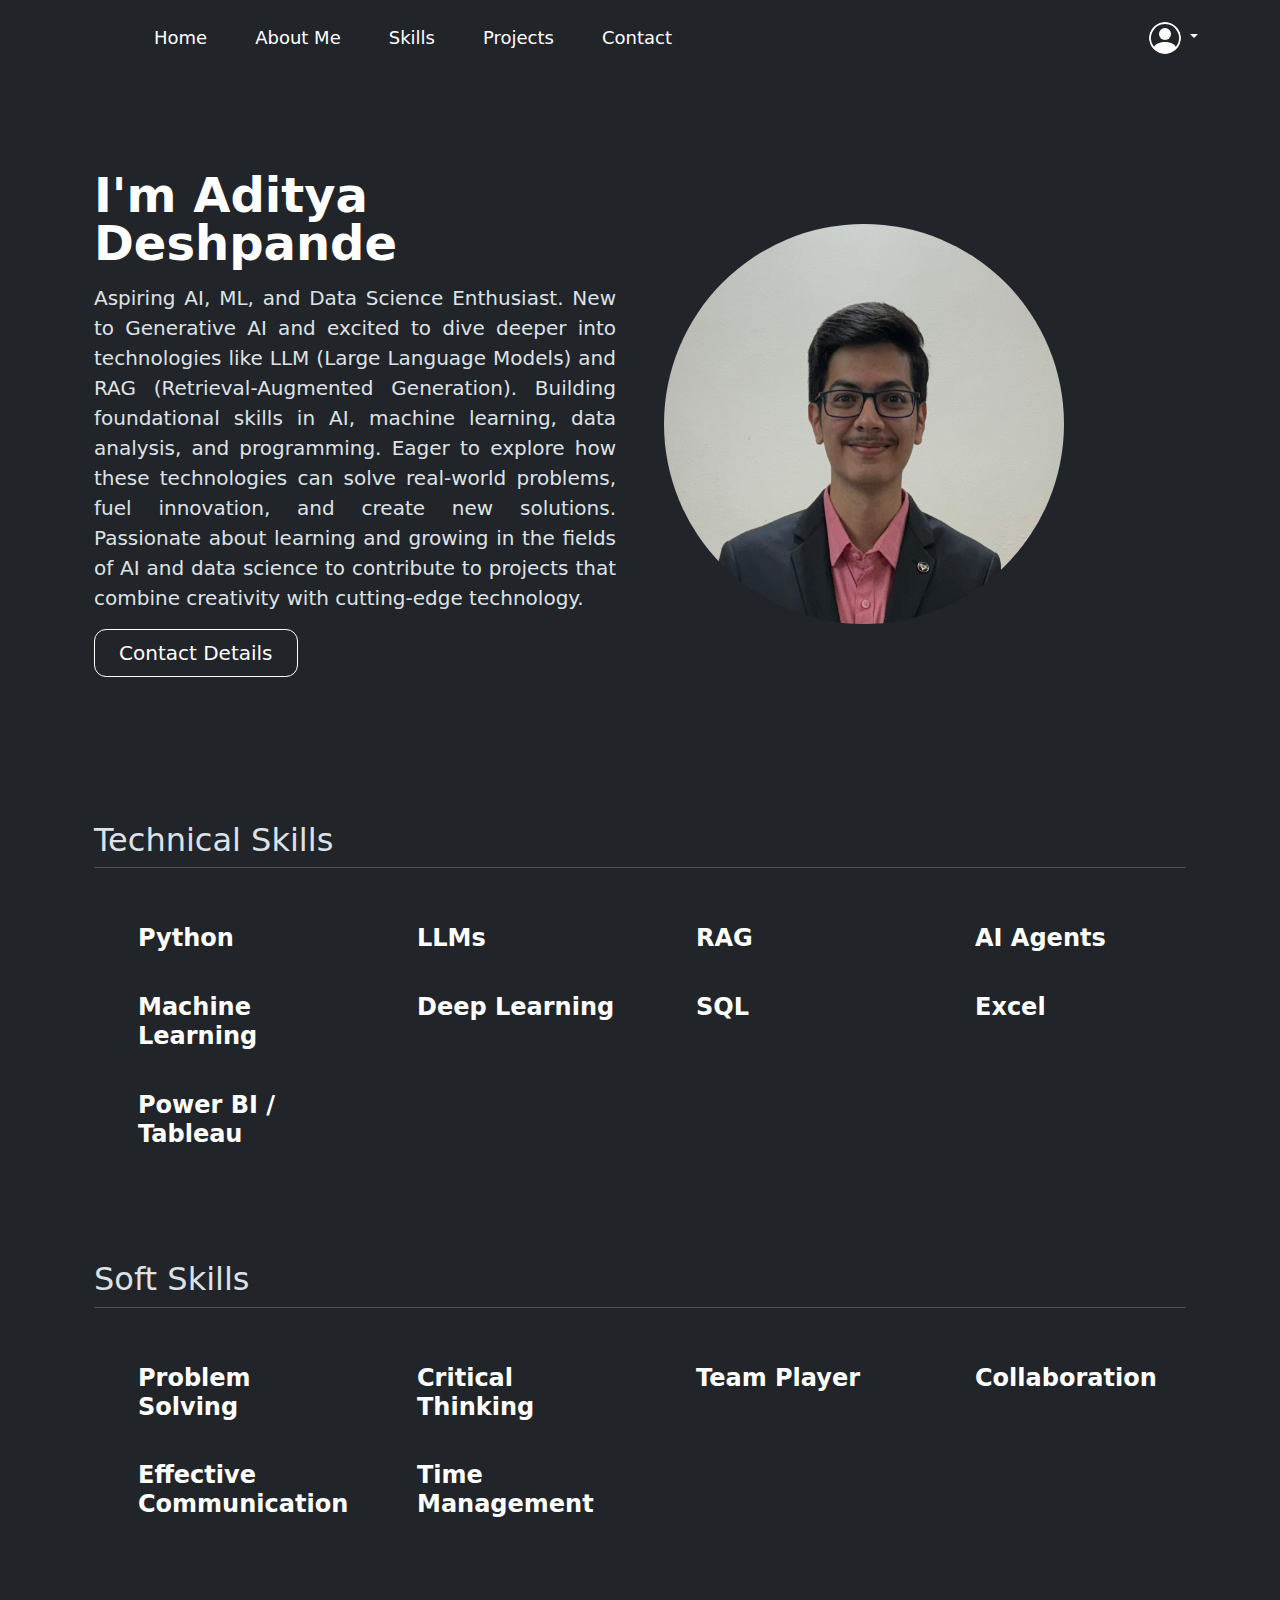
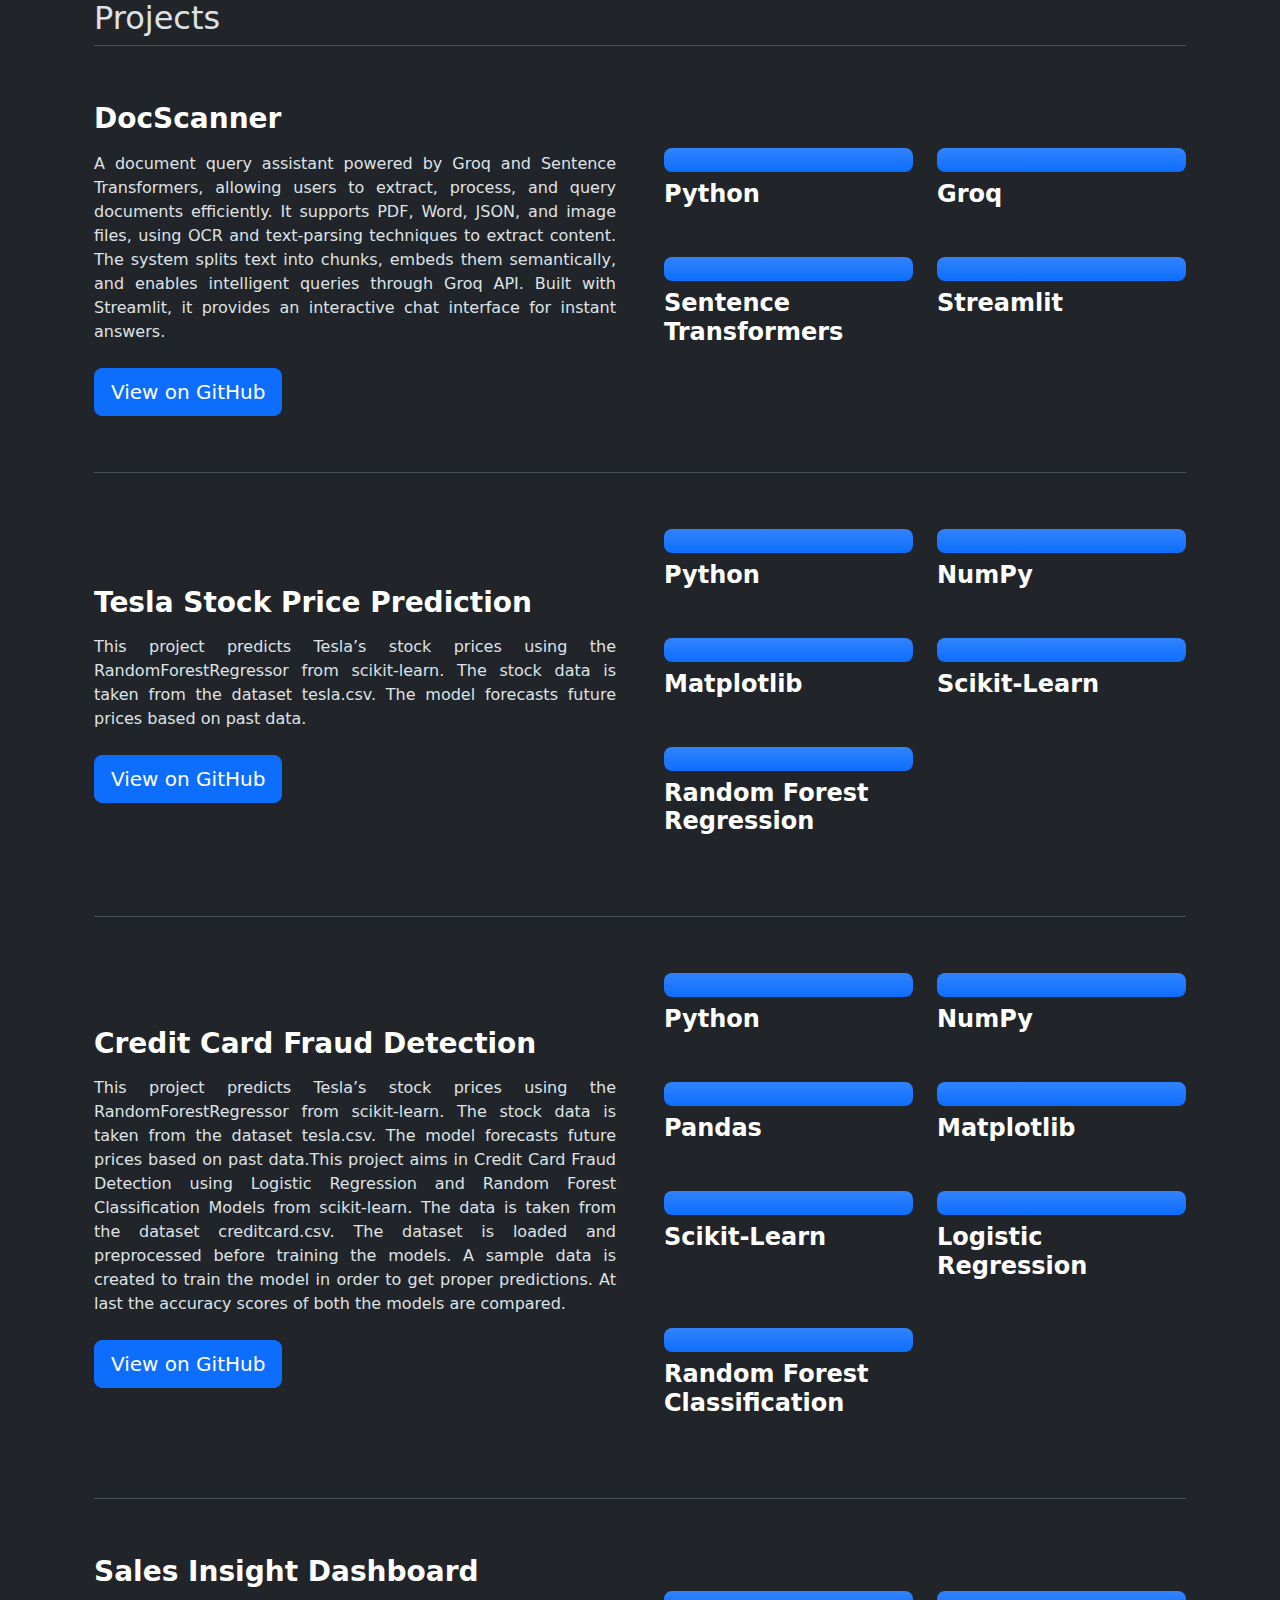
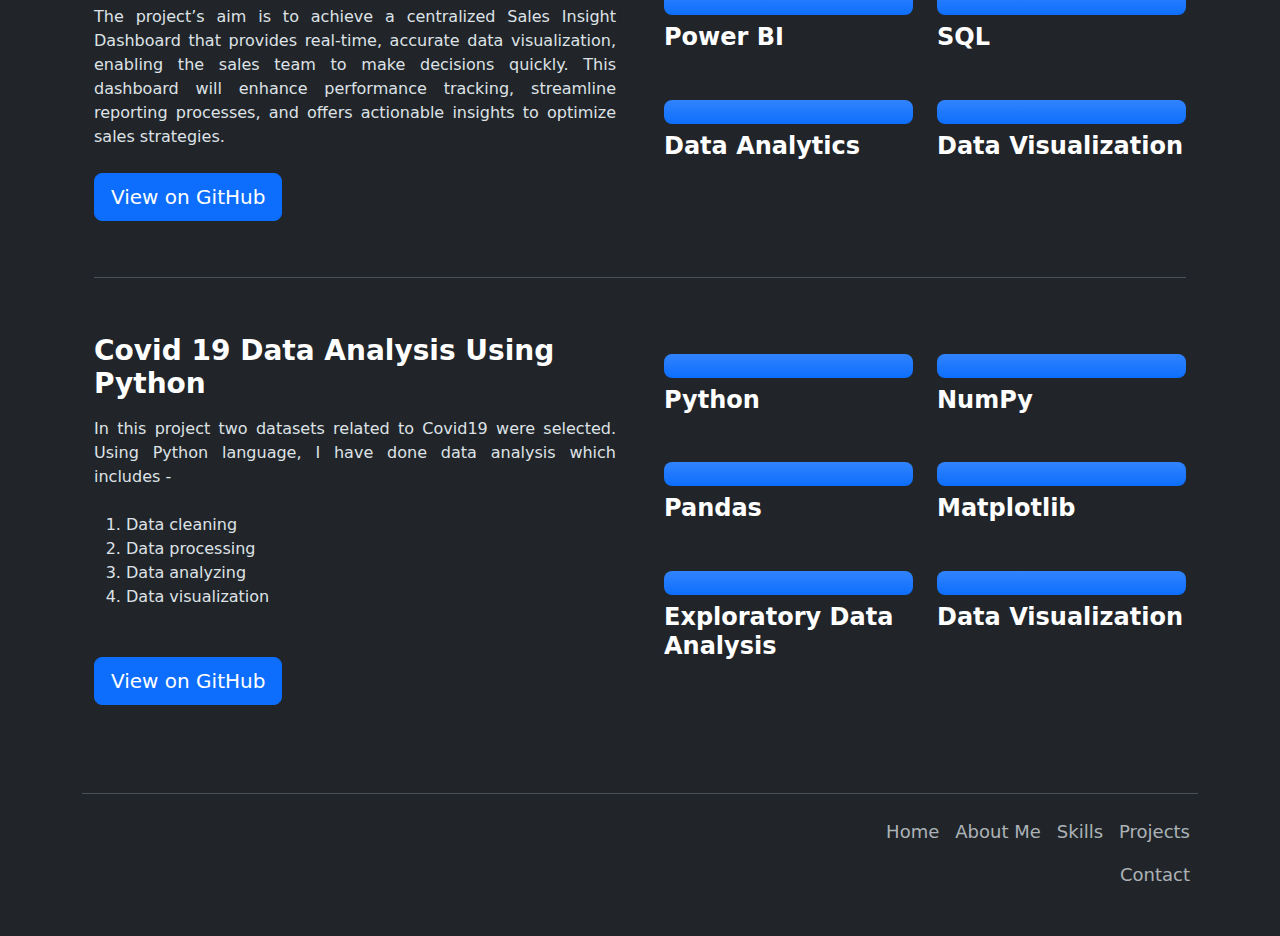
<file: index.html>
<!DOCTYPE html>
<html lang="en" data-bs-theme="dark">
<head>
    <meta charset="UTF-8">
    <title>Aditya's Portfolio</title>
    <link href="https://cdn.jsdelivr.net/npm/bootstrap@5.3.3/dist/css/bootstrap.min.css" rel="stylesheet" integrity="sha384-QWTKZyjpPEjISv5WaRU9OFeRpok6YctnYmDr5pNlyT2bRjXh0JMhjY6hW+ALEwIH" crossorigin="anonymous">
    <script src="https://cdn.jsdelivr.net/npm/bootstrap@5.3.3/dist/js/bootstrap.bundle.min.js" integrity="sha384-YvpcrYf0tY3lHB60NNkmXc5s9fDVZLESaAA55NDzOxhy9GkcIdslK1eN7N6jIeHz" crossorigin="anonymous"></script>
    <link rel="stylesheet" href="./style.css">
</head>
<body>
    <div class="container">
        <div class="d-flex flex-wrap align-items-center justify-content-center justify-content-lg-start py-3">
          <a href="/" class="d-flex align-items-center mb-2 mb-lg-0 link-body-emphasis text-decoration-none">
            <svg class="bi me-2" width="40" height="32" role="img" aria-label="Bootstrap"><use xlink:href="#bootstrap"></use></svg>
          </a>
  
          <ul class="nav col-12 col-lg-auto me-lg-auto mb-2 justify-content-center mb-md-0">
            <li><a href="./index.html" class="nav-link px-2 link-body-emphasis mx-3">Home</a></li>
            <li><a href="#Home" class="nav-link px-2 link-body-emphasis mx-3">About Me</a></li>
            <li><a href="#Skills" class="nav-link px-2 link-body-emphasis mx-3">Skills</a></li>
            <li><a href="#Projects" class="nav-link px-2 link-body-emphasis mx-3">Projects</a></li>
            <li><a href="./contact.html" class="nav-link px-2 link-body-emphasis mx-3">Contact</a></li>
          </ul>
  
          
  
          <div class="dropdown text-end">
            <a href="#" class="d-block link-body-emphasis text-decoration-none dropdown-toggle" data-bs-toggle="dropdown" aria-expanded="false">
              <img src="./person-circle.svg" alt="mdo" width="32" height="32" class="rounded-circle" >
            </a>
            <ul class="dropdown-menu text-small" >
              <li><a class="dropdown-item" href="./contact.html">Contact</a></li>
              <li><a class="dropdown-item" href="https://www.linkedin.com/in/adityadeshpande03/" target="_blank">LinkedIn</a></li>
              <li><a class="dropdown-item" href="https://github.com/adityadeshpande03" target="_blank">GitHub</a></li>
            </ul>
          </div>
        </div>
      </div>
      <section id="Home">
      <div class="container col-xxl-8 px-4 py-5">
        <div class="row flex-lg-row-reverse align-items-center g-5 py-5">
          <div class="col-10 col-sm-8 col-lg-6">
            <img class="profile-image" src="photo.jpeg" class="d-block mx-lg-auto img-fluid" alt="Bootstrap Themes" width="400" height="400" loading="lazy">
          </div>
          <div class="col-lg-6">
            <h2 class="display-5 fw-bold text-body-emphasis lh-1 mb-3">I'm Aditya Deshpande</h2>
            <p class="lead">Aspiring AI, ML, and Data Science Enthusiast. New to Generative AI and excited to dive deeper into technologies like LLM (Large Language Models) and RAG (Retrieval-Augmented Generation). Building foundational skills in AI, machine learning, data analysis, and programming. Eager to explore how these technologies can solve real-world problems, fuel innovation, and create new solutions. Passionate about learning and growing in the fields of AI and data science to contribute to projects that combine creativity with cutting-edge technology.</p>
            <div class="d-grid gap-2 d-md-flex justify-content-md-start">
              <button type="button" class="btn con-buton btn-lg px-4 me-md-2"><a class="con-button"href="./contact.html">Contact Details</a></button>
            </div>
          </div>
        </div>
      </div>
    </section>

    <section id="Skills">
        <div class="container px-4 py-5" id="icon-grid">
            <h2 class="pb-2 border-bottom">Technical Skills</h2>
        
            <div class="row row-cols-1 row-cols-sm-2 row-cols-md-3 row-cols-lg-4 g-4 py-5">
              <div class="col d-flex align-items-start">
                
                <svg class="bi text-body-secondary flex-shrink-0 me-3" width="1.75em" height="1.75em"><use xlink:href="#bootstrap"></use></svg>
                <div>
                  <h3 class="fw-bold mb-0 fs-4 text-body-emphasis">Python</h3>
                  <p></p>
                </div>
              </div>
              <div class="col d-flex align-items-start">
                <svg class="bi text-body-secondary flex-shrink-0 me-3" width="1.75em" height="1.75em"><use xlink:href="#cpu-fill"></use></svg>
                <div>
                  <h3 class="fw-bold mb-0 fs-4 text-body-emphasis">LLMs</h3>
                  <p></p>
                </div>
              </div>
              <div class="col d-flex align-items-start">
                <svg class="bi text-body-secondary flex-shrink-0 me-3" width="1.75em" height="1.75em"><use xlink:href="#calendar3"></use></svg>
                <div>
                  <h3 class="fw-bold mb-0 fs-4 text-body-emphasis">RAG</h3>
                  <p></p>
                </div>
              </div>
              <div class="col d-flex align-items-start">
                <svg class="bi text-body-secondary flex-shrink-0 me-3" width="1.75em" height="1.75em"><use xlink:href="#home"></use></svg>
                <div>
                  <h3 class="fw-bold mb-0 fs-4 text-body-emphasis">AI Agents</h3>
                  <p></p>
                </div>
              </div>
              <div class="col d-flex align-items-start">
                <svg class="bi text-body-secondary flex-shrink-0 me-3" width="1.75em" height="1.75em"><use xlink:href="#speedometer2"></use></svg>
                <div>
                  <h3 class="fw-bold mb-0 fs-4 text-body-emphasis">Machine Learning</h3>
                  <p></p>
                </div>
              </div>
              <div class="col d-flex align-items-start">
                <svg class="bi text-body-secondary flex-shrink-0 me-3" width="1.75em" height="1.75em"><use xlink:href="#toggles2"></use></svg>
                <div>
                  <h3 class="fw-bold mb-0 fs-4 text-body-emphasis">Deep Learning</h3>
                  <p></p>
                </div>
              </div>
              <div class="col d-flex align-items-start">
                <svg class="bi text-body-secondary flex-shrink-0 me-3" width="1.75em" height="1.75em"><use xlink:href="#geo-fill"></use></svg>
                <div>
                  <h3 class="fw-bold mb-0 fs-4 text-body-emphasis">SQL</h3>
                  <p></p>
                </div>
              </div>
                <div class="col d-flex align-items-start">
                <svg class="bi text-body-secondary flex-shrink-0 me-3" width="1.75em" height="1.75em"><use xlink:href="#geo-fill"></use></svg>
                <div>
                  <h3 class="fw-bold mb-0 fs-4 text-body-emphasis">Excel</h3>
                  <p></p>
                </div>
              </div>
              <div class="col d-flex align-items-start">
                <svg class="bi text-body-secondary flex-shrink-0 me-3" width="1.75em" height="1.75em"><use xlink:href="#tools"></use></svg>
                <div>
                  <h3 class="fw-bold mb-0 fs-4 text-body-emphasis">Power BI / Tableau</h3>
                  <p></p>
                </div>
              </div>
            </div>
          </div>
          <div class="container px-4 " id="icon-grid2">
            <h2 class="pb-2 border-bottom">Soft Skills</h2>
        
            <div class="row row-cols-1 row-cols-sm-2 row-cols-md-3 row-cols-lg-4 g-4 py-5">
              <div class="col d-flex align-items-start">
                
                <svg class="bi text-body-secondary flex-shrink-0 me-3" width="1.75em" height="1.75em"><use xlink:href="#bootstrap"></use></svg>
                <div>
                  <h3 class="fw-bold mb-0 fs-4 text-body-emphasis">Problem Solving</h3>
                  <p></p>
                </div>
              </div>
              <div class="col d-flex align-items-start">
                <svg class="bi text-body-secondary flex-shrink-0 me-3" width="1.75em" height="1.75em"><use xlink:href="#cpu-fill"></use></svg>
                <div>
                  <h3 class="fw-bold mb-0 fs-4 text-body-emphasis">Critical Thinking</h3>
                  <p></p>
                </div>
              </div>
              <div class="col d-flex align-items-start">
                <svg class="bi text-body-secondary flex-shrink-0 me-3" width="1.75em" height="1.75em"><use xlink:href="#calendar3"></use></svg>
                <div>
                  <h3 class="fw-bold mb-0 fs-4 text-body-emphasis">Team Player</h3>
                  <p></p>
                </div>
              </div>
              <div class="col d-flex align-items-start">
                <svg class="bi text-body-secondary flex-shrink-0 me-3" width="1.75em" height="1.75em"><use xlink:href="#home"></use></svg>
                <div>
                  <h3 class="fw-bold mb-0 fs-4 text-body-emphasis">Collaboration</h3>
                  <p></p>
                </div>
              </div>
              <div class="col d-flex align-items-start">
                <svg class="bi text-body-secondary flex-shrink-0 me-3" width="1.75em" height="1.75em"><use xlink:href="#speedometer2"></use></svg>
                <div>
                  <h3 class="fw-bold mb-0 fs-4 text-body-emphasis">Effective Communication</h3>
                  <p></p>
                </div>
              </div>
              <div class="col d-flex align-items-start">
                <svg class="bi text-body-secondary flex-shrink-0 me-3" width="1.75em" height="1.75em"><use xlink:href="#toggles2"></use></svg>
                <div>
                  <h3 class="fw-bold mb-0 fs-4 text-body-emphasis">Time Management</h3>
                  <p></p>
                </div>
              </div>
              
              
              </div>
            </div>
          </div>

    </section>

    <section id="Projects">
        <div class="container px-4 py-3 ">
            <h2 class="pb-2 border-bottom">Projects</h2>
        
            <div class="row row-cols-1 row-cols-md-2 align-items-md-center g-5 py-5">
              <div class="col d-flex flex-column align-items-start gap-2">
                <h3 class="fw-bold text-body-emphasis">DocScanner</h3>
                <p class="text-body-project">A document query assistant powered by Groq and Sentence Transformers, allowing users to extract, process, and query documents efficiently. It supports PDF, Word, JSON, and image files, using OCR and text-parsing techniques to extract content. The system splits text into chunks, embeds them semantically, and enables intelligent queries through Groq API. Built with Streamlit, it provides an interactive chat interface for instant answers.</p>
                <a href="https://github.com/adityadeshpande03/DocScanner" target="_blank" class="btn btn-primary btn-lg">View on GitHub</a>
              </div>
        
              <div class="col">
                <div class="row row-cols-1 row-cols-sm-2 g-4">
                  <div class="col d-flex flex-column gap-2">
                    <div class="feature-icon-small d-inline-flex align-items-center justify-content-center text-bg-primary bg-gradient fs-4 rounded-3">
                      <svg class="bi" width="1em" height="1em">
                        <use xlink:href="#collection"></use>
                      </svg>
                    </div>
                    <h4 class="fw-semibold mb-0 text-body-emphasis">Python</h4>
                    <p class="text-body-secondary"></p>
                  </div>
                  <div class="col d-flex flex-column gap-2">
                    <div class="feature-icon-small d-inline-flex align-items-center justify-content-center text-bg-primary bg-gradient fs-4 rounded-3">
                      <svg class="bi" width="1em" height="1em">
                        <use xlink:href="#speedometer"></use>
                      </svg>
                    </div>
                    <h4 class="fw-semibold mb-0 text-body-emphasis">Groq</h4>
                    <p class="text-body-secondary"></p>
                  </div>
        
                  <div class="col d-flex flex-column gap-2">
                    <div class="feature-icon-small d-inline-flex align-items-center justify-content-center text-bg-primary bg-gradient fs-4 rounded-3">
                      <svg class="bi" width="1em" height="1em">
                        <use xlink:href="#gear-fill"></use>
                      </svg>
                    </div>
                    <h4 class="fw-semibold mb-0 text-body-emphasis">Sentence Transformers</h4>
                    <p class="text-body-secondary"></p>
                  </div>
        
                  <div class="col d-flex flex-column gap-2">
                    <div class="feature-icon-small d-inline-flex align-items-center justify-content-center text-bg-primary bg-gradient fs-4 rounded-3">
                      <svg class="bi" width="1em" height="1em">
                        <use xlink:href="#speedometer"></use>
                      </svg>
                    </div>
                    <h4 class="fw-semibold mb-0 text-body-emphasis">Streamlit</h4>
                    <p class="text-body-secondary"></p>
                  </div>
        
                  
                  
                </div>
              </div>
            </div>
            <h2 class="pb-2 border-bottom"></h2>

            <div class="row row-cols-1 row-cols-md-2 align-items-md-center g-5 py-5">
              <div class="col d-flex flex-column align-items-start gap-2">
                <h3 class="fw-bold text-body-emphasis">Tesla Stock Price Prediction</h3>
                <p class="text-body-project">This project predicts Tesla’s stock prices using the RandomForestRegressor from scikit-learn. The stock data is taken from the dataset tesla.csv. The model forecasts future prices based on past data.</p>
                <a href="https://github.com/adityadeshpande03/Tesla-Stock-Price-Prediction" target="_blank" class="btn btn-primary btn-lg">View on GitHub</a>
              </div>
        
              <div class="col">
                <div class="row row-cols-1 row-cols-sm-2 g-4">
                  <div class="col d-flex flex-column gap-2">
                    <div class="feature-icon-small d-inline-flex align-items-center justify-content-center text-bg-primary bg-gradient fs-4 rounded-3">
                      <svg class="bi" width="1em" height="1em">
                        <use xlink:href="#collection"></use>
                      </svg>
                    </div>
                    <h4 class="fw-semibold mb-0 text-body-emphasis">Python</h4>
                    <p class="text-body-secondary"></p>
                  </div>
                  <div class="col d-flex flex-column gap-2">
                    <div class="feature-icon-small d-inline-flex align-items-center justify-content-center text-bg-primary bg-gradient fs-4 rounded-3">
                      <svg class="bi" width="1em" height="1em">
                        <use xlink:href="#speedometer"></use>
                      </svg>
                    </div>
                    <h4 class="fw-semibold mb-0 text-body-emphasis">NumPy</h4>
                    <p class="text-body-secondary"></p>
                  </div>
        
                  <div class="col d-flex flex-column gap-2">
                    <div class="feature-icon-small d-inline-flex align-items-center justify-content-center text-bg-primary bg-gradient fs-4 rounded-3">
                      <svg class="bi" width="1em" height="1em">
                        <use xlink:href="#gear-fill"></use>
                      </svg>
                    </div>
                    <h4 class="fw-semibold mb-0 text-body-emphasis">Matplotlib</h4>
                    <p class="text-body-secondary"></p>
                  </div>
        
                  <div class="col d-flex flex-column gap-2">
                    <div class="feature-icon-small d-inline-flex align-items-center justify-content-center text-bg-primary bg-gradient fs-4 rounded-3">
                      <svg class="bi" width="1em" height="1em">
                        <use xlink:href="#speedometer"></use>
                      </svg>
                    </div>
                    <h4 class="fw-semibold mb-0 text-body-emphasis">Scikit-Learn</h4>
                    <p class="text-body-secondary"></p>
                  </div>
        
                  <div class="col d-flex flex-column gap-2">
                    <div class="feature-icon-small d-inline-flex align-items-center justify-content-center text-bg-primary bg-gradient fs-4 rounded-3">
                      <svg class="bi" width="1em" height="1em">
                        <use xlink:href="#table"></use>
                      </svg>
                    </div>
                    <h4 class="fw-semibold mb-0 text-body-emphasis">Random Forest Regression</h4>
                    <p class="text-body-secondary"></p>
                  </div>
                  
                </div>
              </div>
            </div>
            <h2 class="pb-2 border-bottom"></h2>

            <div class="row row-cols-1 row-cols-md-2 align-items-md-center g-5 py-5">
                <div class="col d-flex flex-column align-items-start gap-2">
                  <h3 class="fw-bold text-body-emphasis">Credit Card Fraud Detection</h3>
                  <p class="text-body-project">This project predicts Tesla’s stock prices using the RandomForestRegressor from scikit-learn. The stock data is taken from the dataset tesla.csv. The model forecasts future prices based on past data.This project aims in Credit Card Fraud Detection using Logistic Regression and Random Forest Classification Models from scikit-learn. The data is taken from the dataset creditcard.csv. The dataset is loaded and preprocessed before training the models. A sample data is created to train the model in order to get proper predictions. At last the accuracy scores of both the models are compared.</p>
                  <a href="https://github.com/adityadeshpande03/Credit-Card-Fraud-Detection" target="_blank" class="btn btn-primary btn-lg">View on GitHub</a>
                </div>
          
                <div class="col">
                  <div class="row row-cols-1 row-cols-sm-2 g-4">
                    <div class="col d-flex flex-column gap-2">
                      <div class="feature-icon-small d-inline-flex align-items-center justify-content-center text-bg-primary bg-gradient fs-4 rounded-3">
                        <svg class="bi" width="1em" height="1em">
                          <use xlink:href="#collection"></use>
                        </svg>
                      </div>
                      <h4 class="fw-semibold mb-0 text-body-emphasis">Python</h4>
                      <p class="text-body-secondary"></p>
                    </div>
                    <div class="col d-flex flex-column gap-2">
                      <div class="feature-icon-small d-inline-flex align-items-center justify-content-center text-bg-primary bg-gradient fs-4 rounded-3">
                        <svg class="bi" width="1em" height="1em">
                          <use xlink:href="#speedometer"></use>
                        </svg>
                      </div>
                      <h4 class="fw-semibold mb-0 text-body-emphasis">NumPy</h4>
                      <p class="text-body-secondary"></p>
                    </div>
          
                    <div class="col d-flex flex-column gap-2">
                      <div class="feature-icon-small d-inline-flex align-items-center justify-content-center text-bg-primary bg-gradient fs-4 rounded-3">
                        <svg class="bi" width="1em" height="1em">
                          <use xlink:href="#gear-fill"></use>
                        </svg>
                      </div>
                      <h4 class="fw-semibold mb-0 text-body-emphasis">Pandas</h4>
                      <p class="text-body-secondary"></p>
                    </div>
          
                    <div class="col d-flex flex-column gap-2">
                      <div class="feature-icon-small d-inline-flex align-items-center justify-content-center text-bg-primary bg-gradient fs-4 rounded-3">
                        <svg class="bi" width="1em" height="1em">
                          <use xlink:href="#speedometer"></use>
                        </svg>
                      </div>
                      <h4 class="fw-semibold mb-0 text-body-emphasis">Matplotlib</h4>
                      <p class="text-body-secondary"></p>
                    </div>
          
                    <div class="col d-flex flex-column gap-2">
                      <div class="feature-icon-small d-inline-flex align-items-center justify-content-center text-bg-primary bg-gradient fs-4 rounded-3">
                        <svg class="bi" width="1em" height="1em">
                          <use xlink:href="#table"></use>
                        </svg>
                      </div>
                      <h4 class="fw-semibold mb-0 text-body-emphasis">Scikit-Learn</h4>
                      <p class="text-body-secondary"></p>
                    </div>
                    
                    <div class="col d-flex flex-column gap-2">
                        <div class="feature-icon-small d-inline-flex align-items-center justify-content-center text-bg-primary bg-gradient fs-4 rounded-3">
                          <svg class="bi" width="1em" height="1em">
                            <use xlink:href="#table"></use>
                          </svg>
                        </div>
                        <h4 class="fw-semibold mb-0 text-body-emphasis">Logistic Regression</h4>
                        <p class="text-body-secondary"></p>
                      </div><div class="col d-flex flex-column gap-2">
                        <div class="feature-icon-small d-inline-flex align-items-center justify-content-center text-bg-primary bg-gradient fs-4 rounded-3">
                          <svg class="bi" width="1em" height="1em">
                            <use xlink:href="#table"></use>
                          </svg>
                        </div>
                        <h4 class="fw-semibold mb-0 text-body-emphasis">Random Forest Classification</h4>
                        <p class="text-body-secondary"></p>
                      </div>

                  </div>
                </div>
              </div>
              <h2 class="pb-2 border-bottom"></h2>

              <div class="row row-cols-1 row-cols-md-2 align-items-md-center g-5 py-5">
                <div class="col d-flex flex-column align-items-start gap-2">
                  <h3 class="fw-bold text-body-emphasis">Sales Insight Dashboard</h3>
                  <p class="text-body-project">The project’s aim is to achieve a centralized Sales Insight Dashboard that provides real-time, accurate data visualization, enabling the sales team to make decisions quickly. This dashboard will enhance performance tracking, streamline reporting processes, and oﬀers actionable insights to optimize sales strategies.</p>
                  <a href="https://github.com/adityadeshpande03/Sales-Insights-Data-Analysis-Project" target="_blank" class="btn btn-primary btn-lg">View on GitHub</a>
                </div>
          
                <div class="col">
                  <div class="row row-cols-1 row-cols-sm-2 g-4">
                    <div class="col d-flex flex-column gap-2">
                      <div class="feature-icon-small d-inline-flex align-items-center justify-content-center text-bg-primary bg-gradient fs-4 rounded-3">
                        <svg class="bi" width="1em" height="1em">
                          <use xlink:href="#collection"></use>
                        </svg>
                      </div>
                      <h4 class="fw-semibold mb-0 text-body-emphasis">Power BI</h4>
                      <p class="text-body-secondary"></p>
                    </div>
                    <div class="col d-flex flex-column gap-2">
                      <div class="feature-icon-small d-inline-flex align-items-center justify-content-center text-bg-primary bg-gradient fs-4 rounded-3">
                        <svg class="bi" width="1em" height="1em">
                          <use xlink:href="#speedometer"></use>
                        </svg>
                      </div>
                      <h4 class="fw-semibold mb-0 text-body-emphasis">SQL</h4>
                      <p class="text-body-secondary"></p>
                    </div>
          
                    <div class="col d-flex flex-column gap-2">
                      <div class="feature-icon-small d-inline-flex align-items-center justify-content-center text-bg-primary bg-gradient fs-4 rounded-3">
                        <svg class="bi" width="1em" height="1em">
                          <use xlink:href="#gear-fill"></use>
                        </svg>
                      </div>
                      <h4 class="fw-semibold mb-0 text-body-emphasis">Data Analytics</h4>
                      <p class="text-body-secondary"></p>
                    </div>
          
                    <div class="col d-flex flex-column gap-2">
                      <div class="feature-icon-small d-inline-flex align-items-center justify-content-center text-bg-primary bg-gradient fs-4 rounded-3">
                        <svg class="bi" width="1em" height="1em">
                          <use xlink:href="#speedometer"></use>
                        </svg>
                      </div>
                      <h4 class="fw-semibold mb-0 text-body-emphasis">Data Visualization</h4>
                      <p class="text-body-secondary"></p>
                    </div>
                    
                  </div>
                </div>
              </div>
              <h2 class="pb-2 border-bottom"></h2>

              <div class="row row-cols-1 row-cols-md-2 align-items-md-center g-5 py-5">
                <div class="col d-flex flex-column align-items-start gap-2">
                  <h3 class="fw-bold text-body-emphasis">Covid 19 Data Analysis Using Python</h3>
                  <p class="text-body-project">In this project two datasets related to Covid19 were selected. Using Python language, I have done data analysis which includes - <ol>
                    <li>Data cleaning</li>
                    <li>Data processing</li>
                    <li>Data analyzing</li>
                    <li>Data visualization</li>
                  </ol>
                </p>
                  <a href="https://github.com/adityadeshpande03/Covid19-Data-Analysis-Using-Python" target="_blank" class="btn btn-primary btn-lg">View on GitHub</a>
                </div>
          
                <div class="col">
                  <div class="row row-cols-1 row-cols-sm-2 g-4">
                    <div class="col d-flex flex-column gap-2">
                      <div class="feature-icon-small d-inline-flex align-items-center justify-content-center text-bg-primary bg-gradient fs-4 rounded-3">
                        <svg class="bi" width="1em" height="1em">
                          <use xlink:href="#collection"></use>
                        </svg>
                      </div>
                      <h4 class="fw-semibold mb-0 text-body-emphasis">Python</h4>
                      <p class="text-body-secondary"></p>
                    </div>
                    <div class="col d-flex flex-column gap-2">
                      <div class="feature-icon-small d-inline-flex align-items-center justify-content-center text-bg-primary bg-gradient fs-4 rounded-3">
                        <svg class="bi" width="1em" height="1em">
                          <use xlink:href="#speedometer"></use>
                        </svg>
                      </div>
                      <h4 class="fw-semibold mb-0 text-body-emphasis">NumPy</h4>
                      <p class="text-body-secondary"></p>
                    </div>
          
                    <div class="col d-flex flex-column gap-2">
                      <div class="feature-icon-small d-inline-flex align-items-center justify-content-center text-bg-primary bg-gradient fs-4 rounded-3">
                        <svg class="bi" width="1em" height="1em">
                          <use xlink:href="#gear-fill"></use>
                        </svg>
                      </div>
                      <h4 class="fw-semibold mb-0 text-body-emphasis">Pandas</h4>
                      <p class="text-body-secondary"></p>
                    </div>
          
                    <div class="col d-flex flex-column gap-2">
                      <div class="feature-icon-small d-inline-flex align-items-center justify-content-center text-bg-primary bg-gradient fs-4 rounded-3">
                        <svg class="bi" width="1em" height="1em">
                          <use xlink:href="#speedometer"></use>
                        </svg>
                      </div>
                      <h4 class="fw-semibold mb-0 text-body-emphasis">Matplotlib</h4>
                      <p class="text-body-secondary"></p>
                    </div>
          
                    <div class="col d-flex flex-column gap-2">
                      <div class="feature-icon-small d-inline-flex align-items-center justify-content-center text-bg-primary bg-gradient fs-4 rounded-3">
                        <svg class="bi" width="1em" height="1em">
                          <use xlink:href="#table"></use>
                        </svg>
                      </div>
                      <h4 class="fw-semibold mb-0 text-body-emphasis">Exploratory Data Analysis</h4>
                      <p class="text-body-secondary"></p>
                    </div>
                    
                    <div class="col d-flex flex-column gap-2">
                        <div class="feature-icon-small d-inline-flex align-items-center justify-content-center text-bg-primary bg-gradient fs-4 rounded-3">
                          <svg class="bi" width="1em" height="1em">
                            <use xlink:href="#table"></use>
                          </svg>
                        </div>
                        <h4 class="fw-semibold mb-0 text-body-emphasis">Data Visualization</h4>
                        <p class="text-body-secondary"></p>
                      </div>

                  </div>
                </div>
              </div>
          </div>

    </section>
    <section id="Footer">
      <div class="container">
        <footer class="d-flex flex-wrap justify-content-between align-items-center py-3 my-4 border-top">
          <p class="col-md-4 mb-0 text-body-secondary"></p>
      
          
      
          <ul class="nav col-md-4 justify-content-end">
            <li class="nav-item"><a href="./index.html" class="nav-link px-2 text-body-secondary">Home</a></li>
            <li class="nav-item"><a href="#Home" class="nav-link px-2 text-body-secondary">About Me</a></li>
            <li class="nav-item"><a href="#Skills" class="nav-link px-2 text-body-secondary">Skills</a></li>
            <li class="nav-item"><a href="#Projects" class="nav-link px-2 text-body-secondary">Projects</a></li>
            <li class="nav-item"><a href="./contact.html" class="nav-link px-2 text-body-secondary">Contact</a></li>
          </ul>

        </footer>
      </div>
    </section>
</body>
</html>
</file>
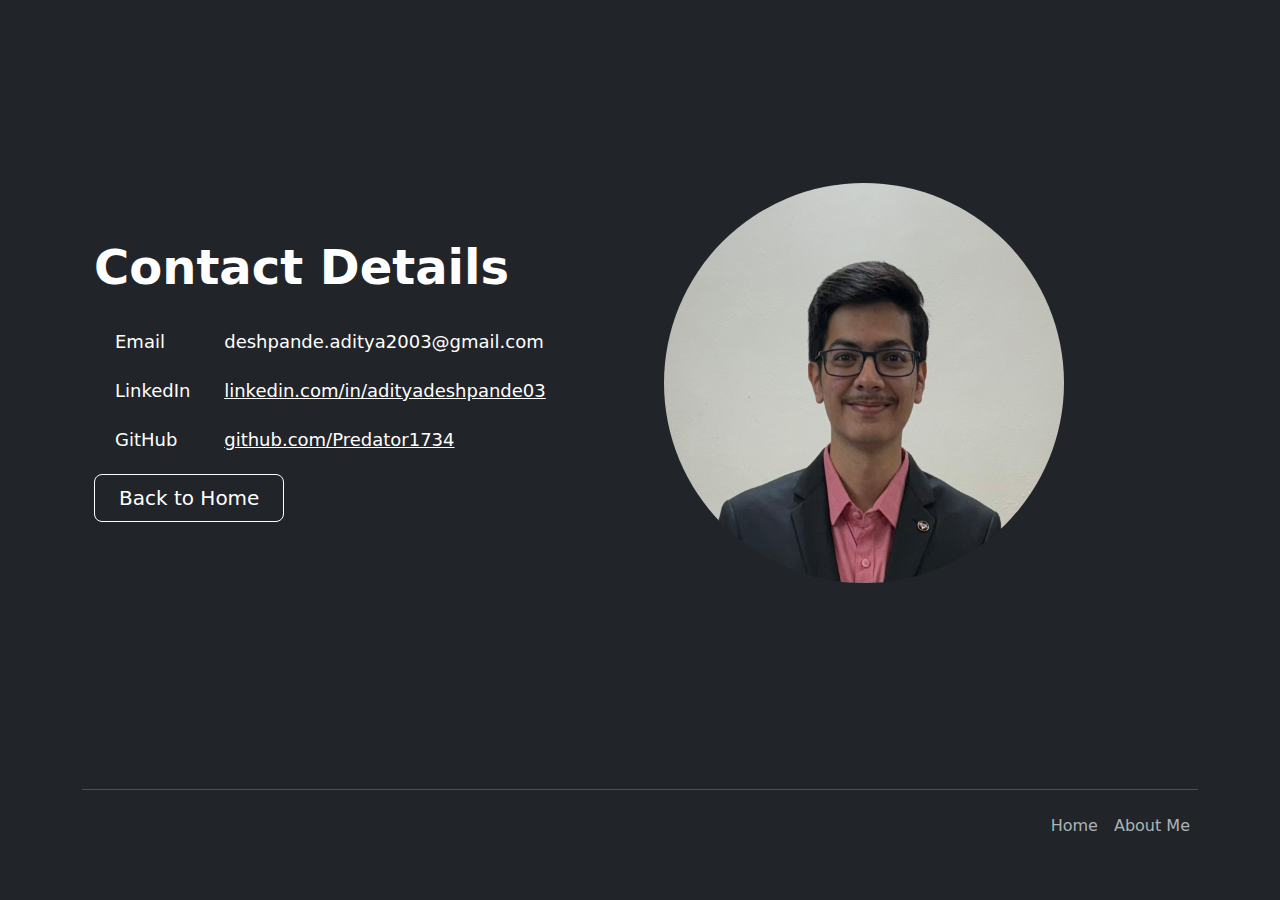
<file: contact.html>
<!DOCTYPE html>
<html lang="en" data-bs-theme="dark">
<head>
    <meta charset="UTF-8">
    <title>Contact Information</title>
    <link href="https://cdn.jsdelivr.net/npm/bootstrap@5.3.3/dist/css/bootstrap.min.css" rel="stylesheet" integrity="sha384-QWTKZyjpPEjISv5WaRU9OFeRpok6YctnYmDr5pNlyT2bRjXh0JMhjY6hW+ALEwIH" crossorigin="anonymous">
    <script src="https://cdn.jsdelivr.net/npm/bootstrap@5.3.3/dist/js/bootstrap.bundle.min.js" integrity="sha384-YvpcrYf0tY3lHB60NNkmXc5s9fDVZLESaAA55NDzOxhy9GkcIdslK1eN7N6jIeHz" crossorigin="anonymous"></script>
</head>
<style>
    table {
      border-collapse: separate; /* Enable spacing between cells */
      border-spacing: 20px; /* Add space between columns and rows */
      width: 100%;
      color: white;
      font-size: large;
    }
    a{
        color: white;
    }
    #Contact{
        display: flex;
        justify-content: center;
        align-items: center;
        height: 85vh;
    }
    .profile-image{
        border-radius: 50%;
    }
    .con-buton2{
        border: 1px solid white;
        border-radius: 0.75 rem;
    }
    .home-link{
        text-decoration: none;
    }
</style>
<body>
    <section id="Contact">
        <div class="container col-xxl-8 px-4 py-5">
          <div class="row flex-lg-row-reverse align-items-center g-5 py-5">
            <div class="col-10 col-sm-8 col-lg-6">
                <img class="profile-image" src="photo.jpeg" class="d-block mx-lg-auto img-fluid" alt="Bootstrap Themes" width="400" height="400" loading="lazy">
            </div>
            <div class="col-lg-6">
              <h2 class="display-5 fw-bold text-body-emphasis lh-1 mb-3">Contact Details</h2>
              <table>
                    
                    <tr>
                      <td>Email</td>
                      <td>deshpande.aditya2003@gmail.com</td>
                    </tr>
                    <tr>
                        <td>LinkedIn</td>
                        <td><a href="https://www.linkedin.com/in/adityadeshpande03/" target="_blank">linkedin.com/in/adityadeshpande03</a></td>
                    </tr>
                    <tr>
                        <td>GitHub</td>
                        <td><a href="https://github.com/Predator1734" target="_blank">github.com/Predator1734</a></td>
                    </tr>
              </table>
              <div class="d-grid gap-2 d-md-flex justify-content-md-start">
                <button type="button" class="btn con-buton2 btn-lg px-4 me-md-2"><a class="home-link"href="./index.html">Back to Home</a></button>
              </div>
            </div>
          </div>
        </div>
      </section>
      <section id="Footer">
        <div class="container">
          <footer class="d-flex flex-wrap justify-content-between align-items-center py-3 my-4 border-top">
            <p class="col-md-4 mb-0 text-body-secondary"></p>
        
            
        
            <ul class="nav col-md-4 justify-content-end">
              <li class="nav-item"><a href="./index.html" class="nav-link px-2 text-body-secondary">Home</a></li>
              <li class="nav-item"><a href="./index.html" class="nav-link px-2 text-body-secondary">About Me</a></li>
            </ul>
          </footer>
        </div>
      </section>
</body>
</html>
</file>
<file: style.css>
.nav-item{
    text-align: center;
}
.nav-link{
    color: white;
    font-size: large;
}
.lead{
    text-align: justify;
}
.profile-image{
    border-radius: 50%;
}
.con-button{
    text-decoration: none;
}
.con-buton{
    border: 1px solid white;
    border-radius: 0.75rem;
}
a{
    color: white;
    text-decoration: none;
}
.text-body-project{
    text-align: justify;
}
html, body {
    height: 100%;
    display: flex;
    flex-direction: column;
    justify-content: flex-start; /* Ensure content starts from the top */
}
.nav-item2{
    text-align: left;
}
</file>
